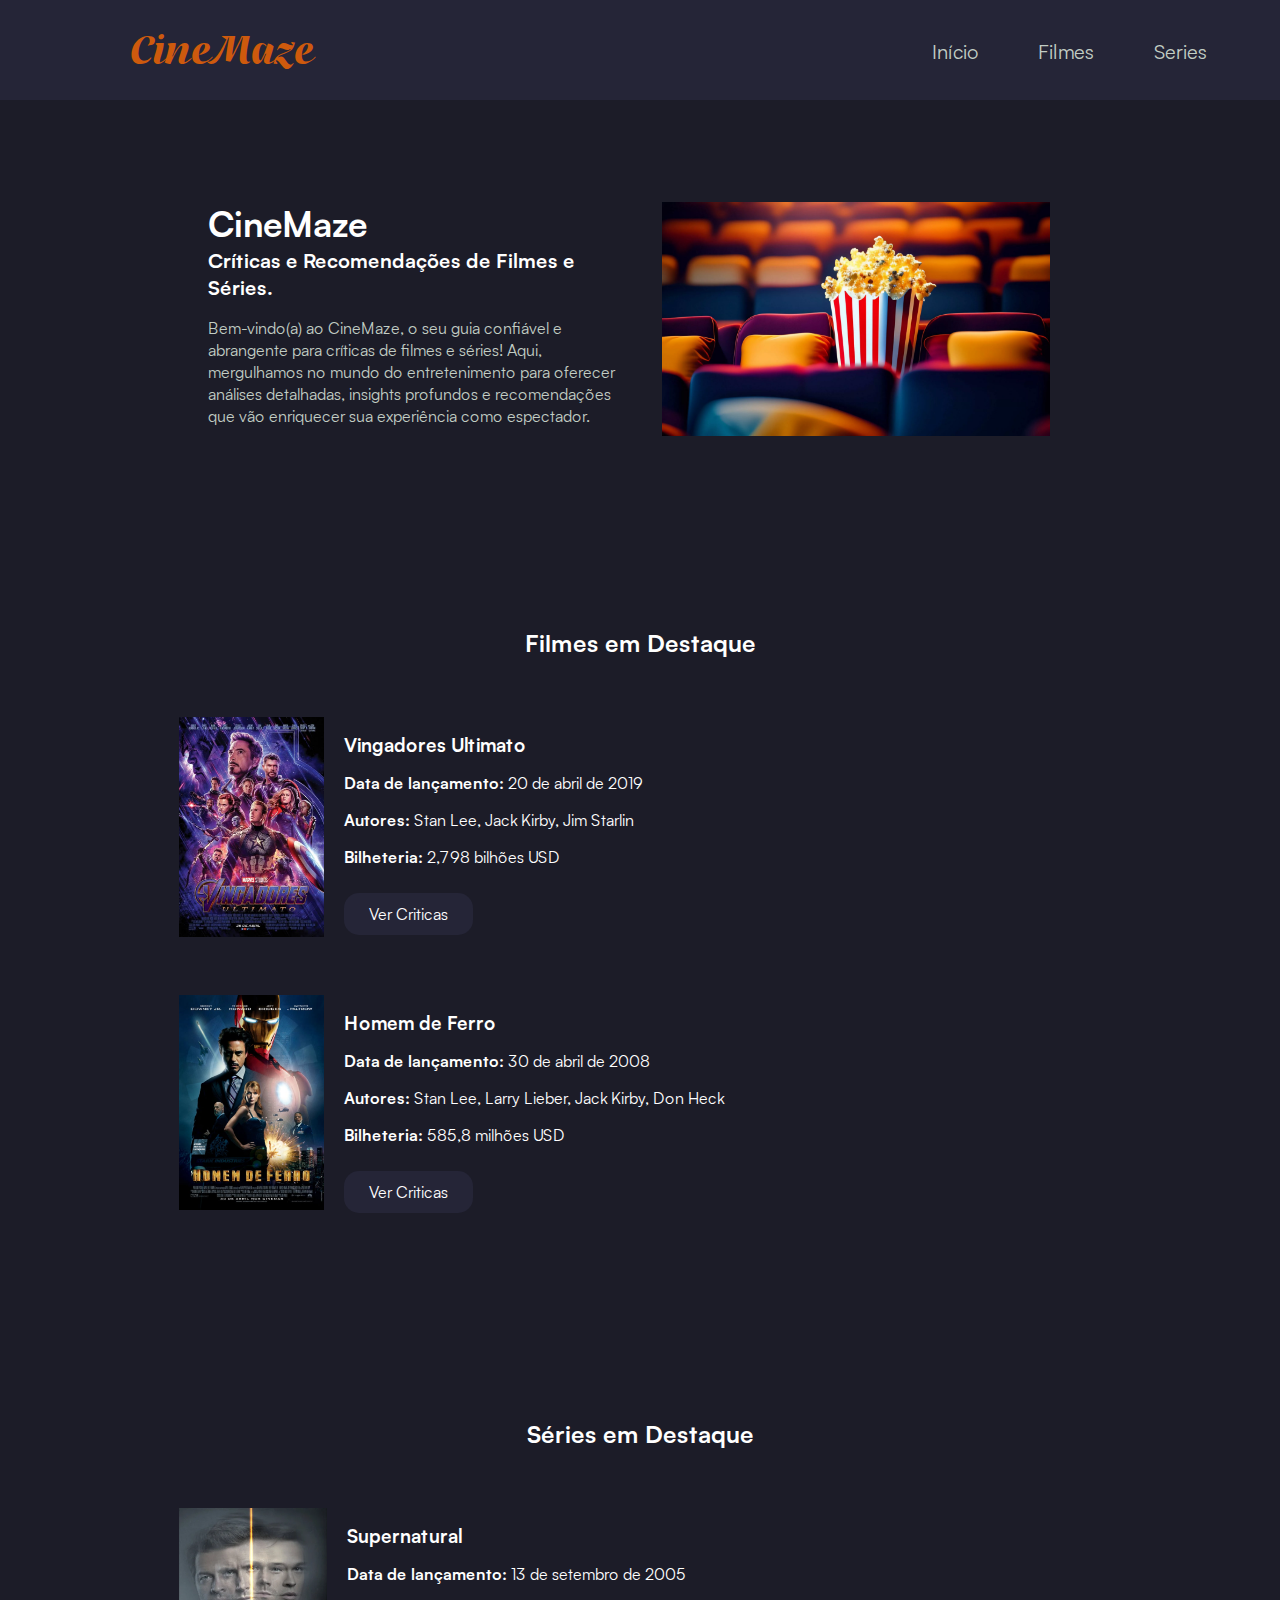
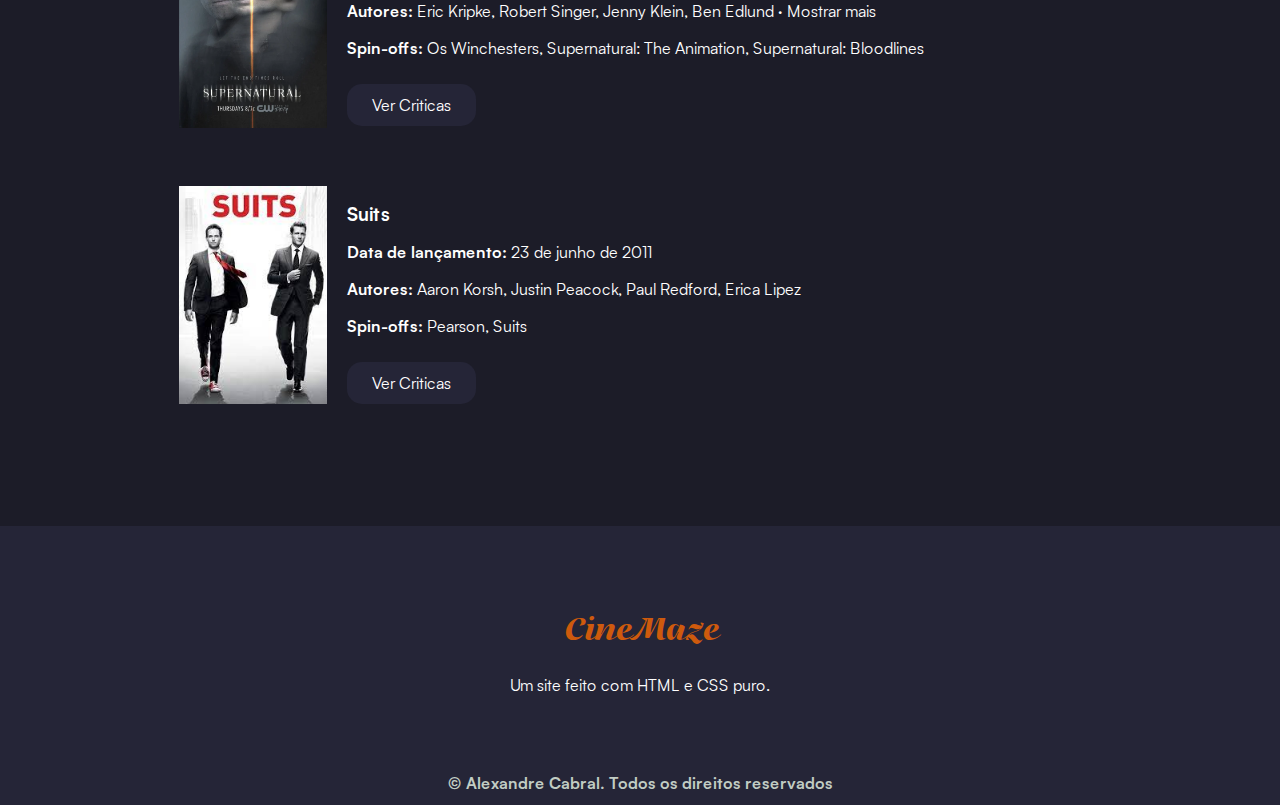
<file: index.html>
<!DOCTYPE html>
<html lang="ptbr">
  <head>
    <meta charset="UTF-8" />
    <meta name="viewport" content="width=device-width, initial-scale=1.0" />
    <meta
      name="keywords"
      content="Filmes, Ação, Ficção científica, HTML, CSS"
    />
    <link rel="stylesheet" href="style.css" />
    <title>CineMaze</title>
  </head>
  <body>
    <header>
      <!--Serve para links, juntamente com o nav.-->
      <nav class="navbar">
        <div class="logo">
          <h1>
            <a href="index.html" style="color: #ce5a0d; text-decoration: none"
              >CineMaze</a
            >
          </h1>
        </div>

        <div class="menu">
          <a href="#inicio">Início</a>
          <a href="#filmes">Filmes</a>
          <a href="#series">Series</a>
        </div>
      </nav>
    </header>

    <main>
      <div class="principal">
        <div class="titulo">
          <h2 style="font-size: 35px">CineMaze</h2>
          <h2>Críticas e Recomendações de Filmes e Séries.</h2>
          <p>
            Bem-vindo(a) ao CineMaze, o seu guia confiável e abrangente para
            críticas de filmes e séries! Aqui, mergulhamos no mundo do
            entretenimento para oferecer análises detalhadas, insights profundos
            e recomendações que vão enriquecer sua experiência como espectador.
          </p>
        </div>

        <div class="img-principal">
          <img
            style="max-width: 90%"
            src="pipoca-no-cinema.png"
            alt="Balde de pipoca"
          />
        </div>
      </div>
    </main>

    <section class="criticas" id="filmes">
      <h2>Filmes em Destaque</h2>
      <div class="cards">
        <div id="cards-filmes">
          <img
            src="cartaz avangers.png"
            alt="Cartaz do filme Vingadores Ultimato"
          />
        </div>

        <div class="titulo-filmes">
          <h3>Vingadores Ultimato</h3>
          <p><b>Data de lançamento: </b>20 de abril de 2019</p>
          <p><b>Autores: </b>Stan Lee, Jack Kirby, Jim Starlin</p>
          <p><b>Bilheteria: </b>2,798 bilhões USD</p>
          <a id="botao" href="criticas-vingadores.html">Ver Criticas</a>
        </div>
      </div>

      <div class="cards">
        <div id="cards-filme-02">
          <img src="homem-de-ferro.png" alt="Cartaz do filme Homem de Ferro" />
        </div>

        <div class="titulo-filmes">
          <h3>Homem de Ferro</h3>
          <p><b>Data de lançamento: </b>30 de abril de 2008</p>
          <p><b>Autores: </b>Stan Lee, Larry Lieber, Jack Kirby, Don Heck</p>
          <p><b>Bilheteria: </b>585,8 milhões USD</p>
          <a id="botao" href="criticas-hf.html">Ver Criticas</a>
        </div>
      </div>
    </section>

    <section class="criticas" id="series">
      <h2>Séries em Destaque</h2>
      <div class="cards">
        <div id="cards-series">
          <img src="card-Supernatura.png" alt="Cartaz serie Supernatural" />
        </div>

        <div class="titulo-filmes">
          <h3>Supernatural</h3>
          <p><b>Data de lançamento: </b>13 de setembro de 2005</p>
          <p>
            <b>Autores: </b> Eric Kripke, Robert Singer, Jenny Klein, Ben Edlund
            · Mostrar mais
          </p>
          <p>
            <b>Spin-offs: </b>Os Winchesters, Supernatural: The Animation,
            Supernatural: Bloodlines
          </p>
          <a id="botao" href="criticas-supernatural.html">Ver Criticas</a>
        </div>
      </div>

      <div class="cards">
        <div id="cards-series-02">
          <img src="card-suits.png" alt="Cartaz serie Suits" />
        </div>

        <div class="titulo-filmes">
          <h3>Suits</h3>
          <p><b>Data de lançamento: </b>23 de junho de 2011</p>
          <p>
            <b>Autores: </b> Aaron Korsh, Justin Peacock, Paul Redford, Erica
            Lipez
          </p>
          <p><b>Spin-offs: </b>Pearson, Suits</p>
          <a id="botao" href="criticas-suits.html">Ver Criticas</a>
        </div>
      </div>
    </section>

    <footer>
      <div class="logo-rodape">
        <h1>CineMaze</h1>
        <p>Um site feito com HTML e CSS puro.</p>
      </div>

      <div style="margin-bottom: 10px">
        <b>&copy; Alexandre Cabral. Todos os direitos reservados</b>
      </div>
    </footer>
  </body>
</html>
</file>
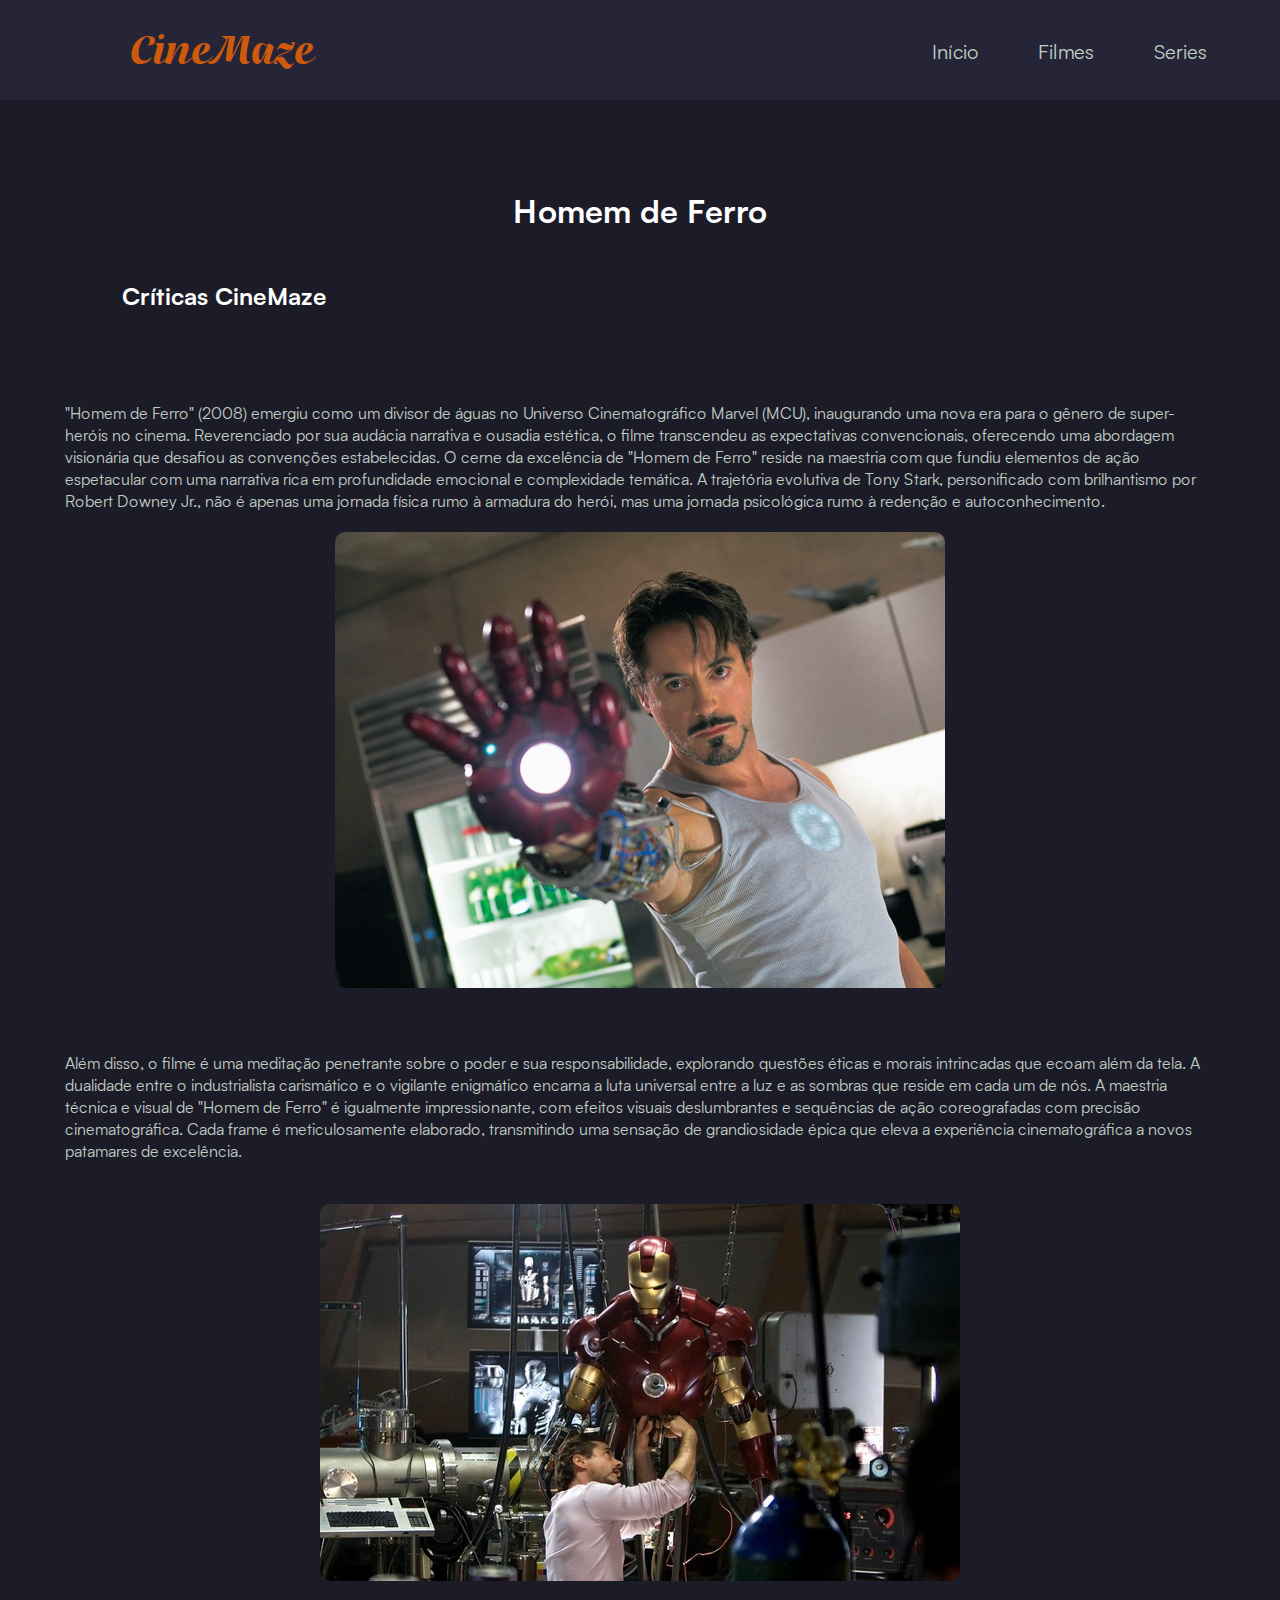
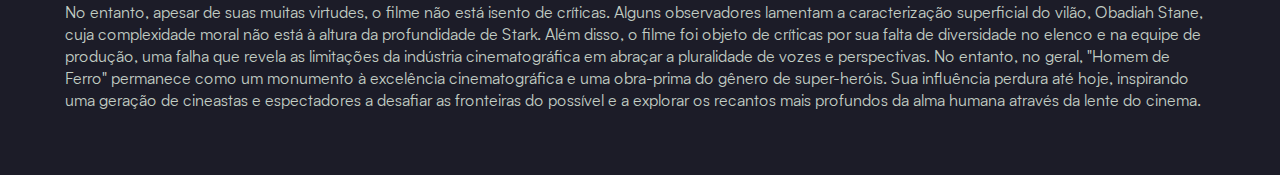
<file: criticas-hf.html>
<!DOCTYPE html>
<html lang="pt-br">
  <head>
    <meta charset="UTF-8" />
    <meta name="viewport" content="width=device-width, initial-scale=1.0" />
    <link rel="stylesheet" href="style.css" />
    <title>Críticas Homem de Ferro</title>
  </head>
  <body>
    <header>
      <!--Serve para links, juntamente com o nav.-->
      <nav class="navbar">
        <div class="logo">
          <h1>
            <a href="index.html" style="color: #ce5a0d; text-decoration: none"
              >CineMaze</a
            >
          </h1>
        </div>

        <div class="menu">
          <a href="index.html">Início</a>
          <a href="#filmes">Filmes</a>
          <a href="#series">Series</a>
        </div>
      </nav>
    </header>

    <main class="critica-vin">
      <div class="titulo-vin">
        <h1>Homem de Ferro</h1>
      </div>

      <div class="sub-titulo-vin">
        <h2>Críticas CineMaze</h2>
      </div>
    </main>

    <section class="criticas-geral">
      <p>
        "Homem de Ferro" (2008) emergiu como um divisor de águas no Universo
        Cinematográfico Marvel (MCU), inaugurando uma nova era para o gênero de
        super-heróis no cinema. Reverenciado por sua audácia narrativa e ousadia
        estética, o filme transcendeu as expectativas convencionais, oferecendo
        uma abordagem visionária que desafiou as convenções estabelecidas. O
        cerne da excelência de "Homem de Ferro" reside na maestria com que
        fundiu elementos de ação espetacular com uma narrativa rica em
        profundidade emocional e complexidade temática. A trajetória evolutiva
        de Tony Stark, personificado com brilhantismo por Robert Downey Jr., não
        é apenas uma jornada física rumo à armadura do herói, mas uma jornada
        psicológica rumo à redenção e autoconhecimento. <br />
        <img src="img-01-hf.png" alt="" />
      </p>
      <p>
        Além disso, o filme é uma meditação penetrante sobre o poder e sua
        responsabilidade, explorando questões éticas e morais intrincadas que
        ecoam além da tela. A dualidade entre o industrialista carismático e o
        vigilante enigmático encarna a luta universal entre a luz e as sombras
        que reside em cada um de nós. A maestria técnica e visual de "Homem de
        Ferro" é igualmente impressionante, com efeitos visuais deslumbrantes e
        sequências de ação coreografadas com precisão cinematográfica. Cada
        frame é meticulosamente elaborado, transmitindo uma sensação de
        grandiosidade épica que eleva a experiência cinematográfica a novos
        patamares de excelência. <br />
        <br />
        <img src="img-02-hf.png" alt="" />
        No entanto, apesar de suas muitas virtudes, o filme não está isento de
        críticas. Alguns observadores lamentam a caracterização superficial do
        vilão, Obadiah Stane, cuja complexidade moral não está à altura da
        profundidade de Stark. Além disso, o filme foi objeto de críticas por
        sua falta de diversidade no elenco e na equipe de produção, uma falha
        que revela as limitações da indústria cinematográfica em abraçar a
        pluralidade de vozes e perspectivas. No entanto, no geral, "Homem de
        Ferro" permanece como um monumento à excelência cinematográfica e uma
        obra-prima do gênero de super-heróis. Sua influência perdura até hoje,
        inspirando uma geração de cineastas e espectadores a desafiar as
        fronteiras do possível e a explorar os recantos mais profundos da alma
        humana através da lente do cinema.
      </p>
    </section>
  </body>
</html>
</file>
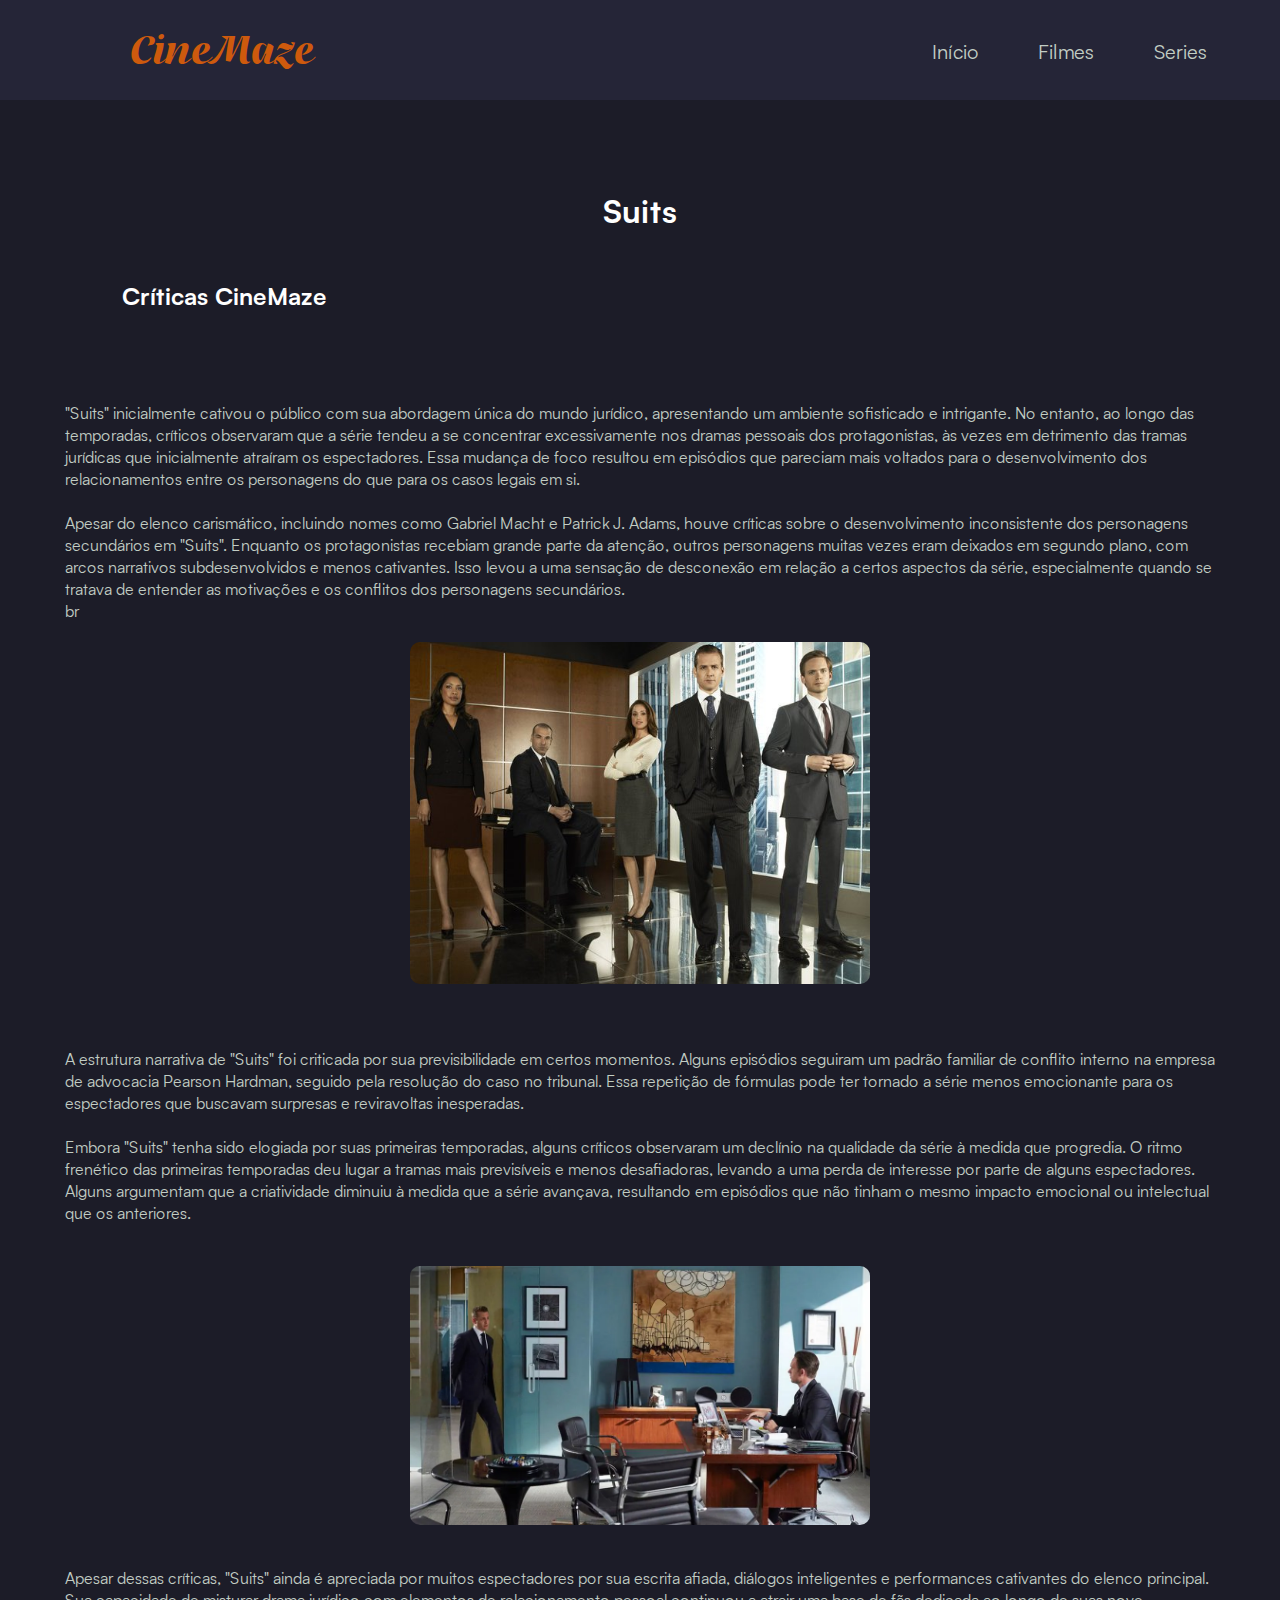
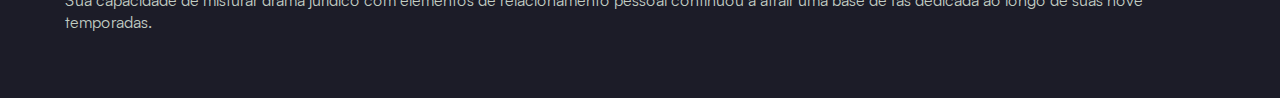
<file: criticas-suits.html>
<!DOCTYPE html>
<html lang="pt-br">
  <head>
    <meta charset="UTF-8" />
    <meta name="viewport" content="width=device-width, initial-scale=1.0" />
    <link rel="stylesheet" href="style.css" />
    <title>Críticas Suits</title>
  </head>
  <body>
    <header>
      <!--Serve para links, juntamente com o nav.-->
      <nav class="navbar">
        <div class="logo">
          <h1>
            <a href="index.html" style="color: #ce5a0d; text-decoration: none"
              >CineMaze</a
            >
          </h1>
        </div>

        <div class="menu">
          <a href="index.html">Início</a>
          <a href="#filmes">Filmes</a>
          <a href="#series">Series</a>
        </div>
      </nav>
    </header>

    <main class="critica-vin">
      <div class="titulo-vin">
        <h1>Suits</h1>
      </div>

      <div class="sub-titulo-vin">
        <h2>Críticas CineMaze</h2>
      </div>
    </main>

    <section class="criticas-geral">
      <p>
        "Suits" inicialmente cativou o público com sua abordagem única do mundo
        jurídico, apresentando um ambiente sofisticado e intrigante. No entanto,
        ao longo das temporadas, críticos observaram que a série tendeu a se
        concentrar excessivamente nos dramas pessoais dos protagonistas, às
        vezes em detrimento das tramas jurídicas que inicialmente atraíram os
        espectadores. Essa mudança de foco resultou em episódios que pareciam
        mais voltados para o desenvolvimento dos relacionamentos entre os
        personagens do que para os casos legais em si. <br /><br />
        Apesar do elenco carismático, incluindo nomes como Gabriel Macht e
        Patrick J. Adams, houve críticas sobre o desenvolvimento inconsistente
        dos personagens secundários em "Suits". Enquanto os protagonistas
        recebiam grande parte da atenção, outros personagens muitas vezes eram
        deixados em segundo plano, com arcos narrativos subdesenvolvidos e menos
        cativantes. Isso levou a uma sensação de desconexão em relação a certos
        aspectos da série, especialmente quando se tratava de entender as
        motivações e os conflitos dos personagens secundários. <br />br

        <img style="max-width: 40%" src="img-01-suits.png" alt="" />
      </p>
      <p>
        A estrutura narrativa de "Suits" foi criticada por sua previsibilidade
        em certos momentos. Alguns episódios seguiram um padrão familiar de
        conflito interno na empresa de advocacia Pearson Hardman, seguido pela
        resolução do caso no tribunal. Essa repetição de fórmulas pode ter
        tornado a série menos emocionante para os espectadores que buscavam
        surpresas e reviravoltas inesperadas. <br />
        <br />
        Embora "Suits" tenha sido elogiada por suas primeiras temporadas, alguns
        críticos observaram um declínio na qualidade da série à medida que
        progredia. O ritmo frenético das primeiras temporadas deu lugar a tramas
        mais previsíveis e menos desafiadoras, levando a uma perda de interesse
        por parte de alguns espectadores. Alguns argumentam que a criatividade
        diminuiu à medida que a série avançava, resultando em episódios que não
        tinham o mesmo impacto emocional ou intelectual que os anteriores.
        <br /><br />
        <img style="max-width: 40%" src="img-02-suits.png" alt="" />
        <br />
        Apesar dessas críticas, "Suits" ainda é apreciada por muitos
        espectadores por sua escrita afiada, diálogos inteligentes e
        performances cativantes do elenco principal. Sua capacidade de misturar
        drama jurídico com elementos de relacionamento pessoal continuou a
        atrair uma base de fãs dedicada ao longo de suas nove temporadas.
      </p>
    </section>
  </body>
</html>
</file>
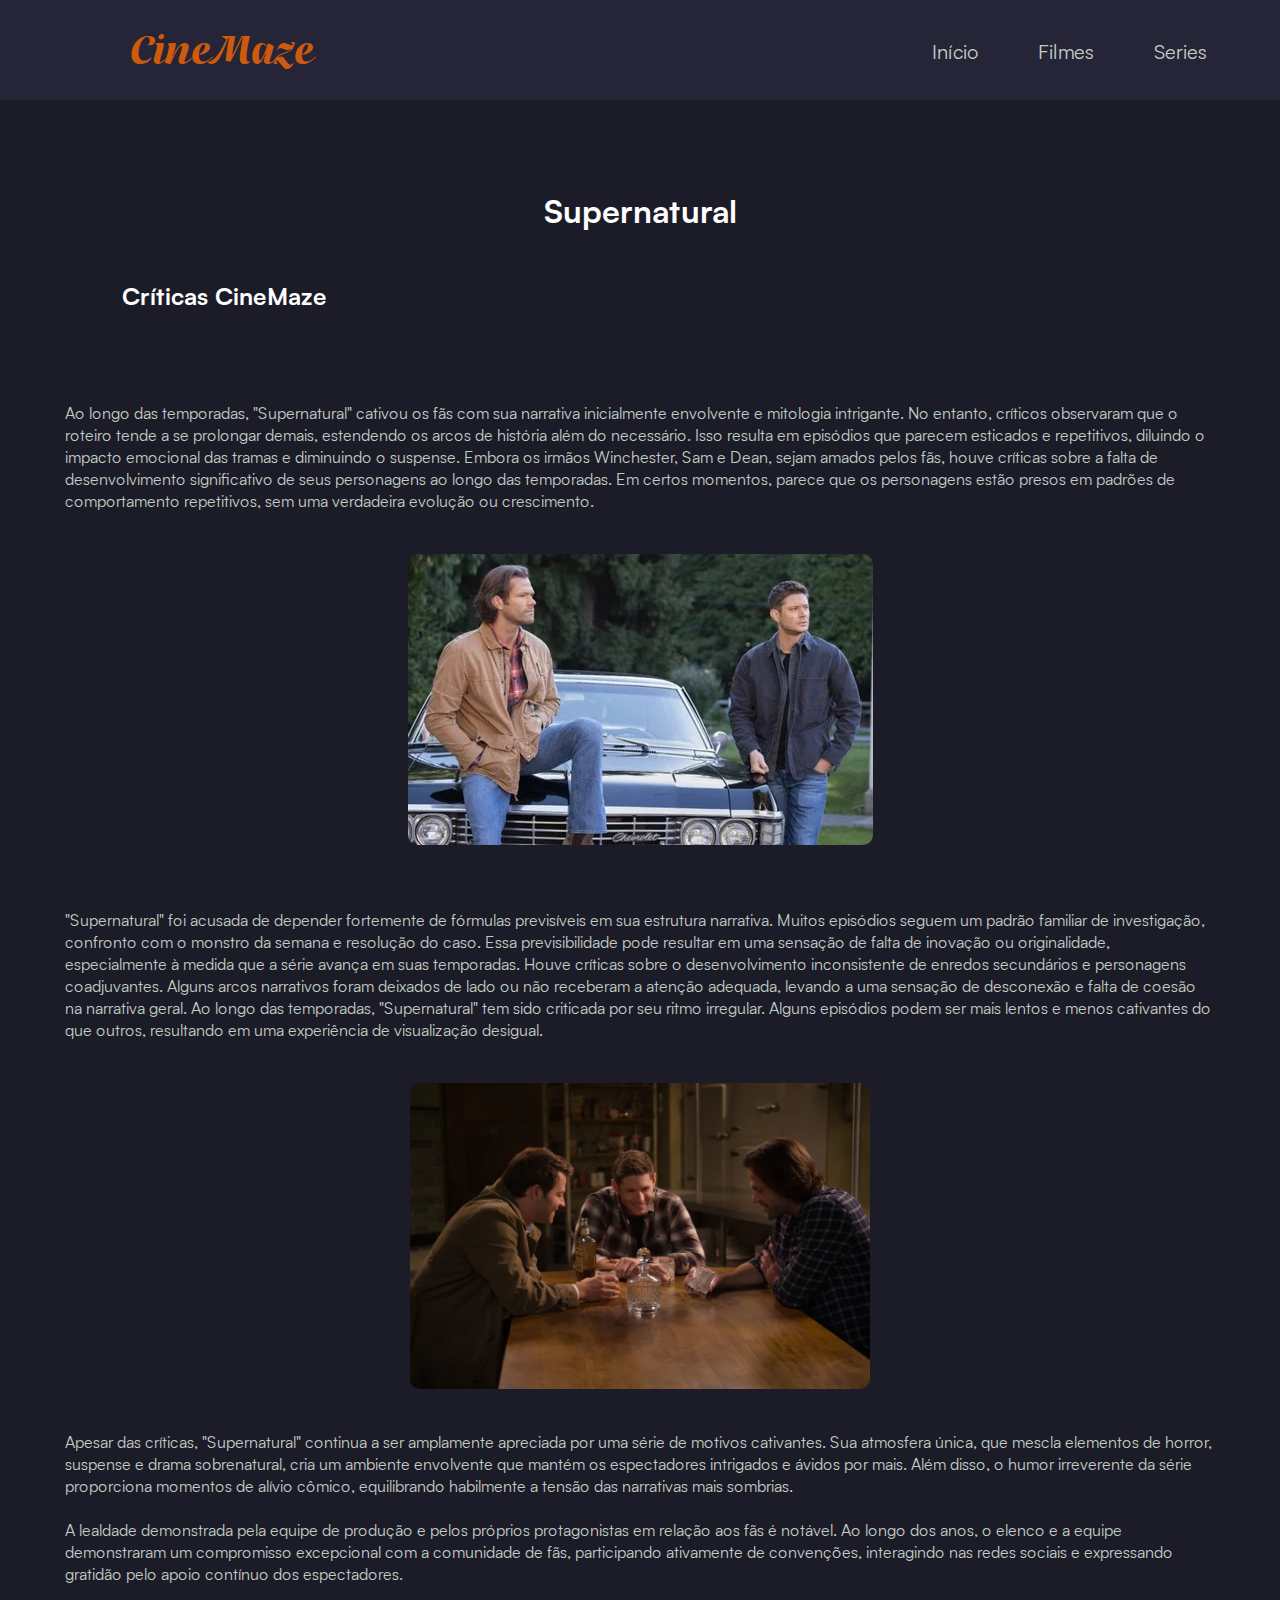
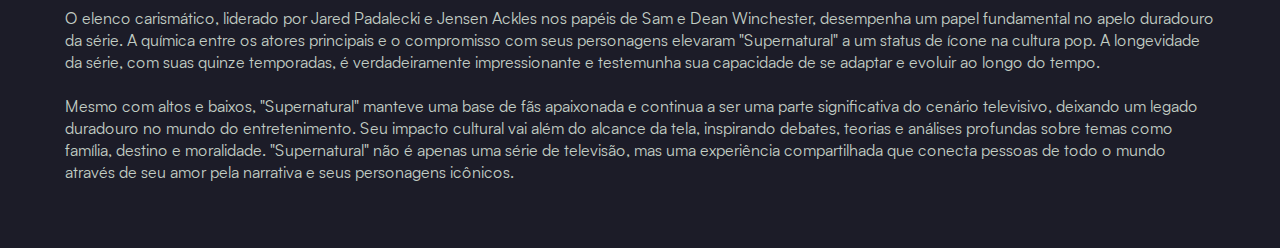
<file: criticas-supernatural.html>
<!DOCTYPE html>
<html lang="pt-br">
  <head>
    <meta charset="UTF-8" />
    <meta name="viewport" content="width=device-width, initial-scale=1.0" />
    <link rel="stylesheet" href="style.css" />
    <title>Críticas Homem de Ferro</title>
  </head>
  <body>
    <header>
      <!--Serve para links, juntamente com o nav.-->
      <nav class="navbar">
        <div class="logo">
          <h1>
            <a href="index.html" style="color: #ce5a0d; text-decoration: none"
              >CineMaze</a
            >
          </h1>
        </div>

        <div class="menu">
          <a href="index.html">Início</a>
          <a href="#filmes">Filmes</a>
          <a href="#series">Series</a>
        </div>
      </nav>
    </header>

    <main class="critica-vin">
      <div class="titulo-vin">
        <h1>Supernatural</h1>
      </div>

      <div class="sub-titulo-vin">
        <h2>Críticas CineMaze</h2>
      </div>
    </main>

    <section class="criticas-geral">
      <p>
        Ao longo das temporadas, "Supernatural" cativou os fãs com sua narrativa
        inicialmente envolvente e mitologia intrigante. No entanto, críticos
        observaram que o roteiro tende a se prolongar demais, estendendo os
        arcos de história além do necessário. Isso resulta em episódios que
        parecem esticados e repetitivos, diluindo o impacto emocional das tramas
        e diminuindo o suspense. Embora os irmãos Winchester, Sam e Dean, sejam
        amados pelos fãs, houve críticas sobre a falta de desenvolvimento
        significativo de seus personagens ao longo das temporadas. Em certos
        momentos, parece que os personagens estão presos em padrões de
        comportamento repetitivos, sem uma verdadeira evolução ou crescimento.
        <br />
        <br />
        <img src="img-01-supernatural.png" alt="" />
      </p>
      <p>
        "Supernatural" foi acusada de depender fortemente de fórmulas
        previsíveis em sua estrutura narrativa. Muitos episódios seguem um
        padrão familiar de investigação, confronto com o monstro da semana e
        resolução do caso. Essa previsibilidade pode resultar em uma sensação de
        falta de inovação ou originalidade, especialmente à medida que a série
        avança em suas temporadas. Houve críticas sobre o desenvolvimento
        inconsistente de enredos secundários e personagens coadjuvantes. Alguns
        arcos narrativos foram deixados de lado ou não receberam a atenção
        adequada, levando a uma sensação de desconexão e falta de coesão na
        narrativa geral. Ao longo das temporadas, "Supernatural" tem sido
        criticada por seu ritmo irregular. Alguns episódios podem ser mais
        lentos e menos cativantes do que outros, resultando em uma experiência
        de visualização desigual. <br />
        <br />
        <img style="max-width: 40%" src="img-02-supernatural.png" alt="" />
        <br />
        Apesar das críticas, "Supernatural" continua a ser amplamente apreciada
        por uma série de motivos cativantes. Sua atmosfera única, que mescla
        elementos de horror, suspense e drama sobrenatural, cria um ambiente
        envolvente que mantém os espectadores intrigados e ávidos por mais. Além
        disso, o humor irreverente da série proporciona momentos de alívio
        cômico, equilibrando habilmente a tensão das narrativas mais sombrias.
        <br />
        <br />
        A lealdade demonstrada pela equipe de produção e pelos próprios
        protagonistas em relação aos fãs é notável. Ao longo dos anos, o elenco
        e a equipe demonstraram um compromisso excepcional com a comunidade de
        fãs, participando ativamente de convenções, interagindo nas redes
        sociais e expressando gratidão pelo apoio contínuo dos espectadores.
        <br />
        <br />O elenco carismático, liderado por Jared Padalecki e Jensen Ackles
        nos papéis de Sam e Dean Winchester, desempenha um papel fundamental no
        apelo duradouro da série. A química entre os atores principais e o
        compromisso com seus personagens elevaram "Supernatural" a um status de
        ícone na cultura pop. A longevidade da série, com suas quinze
        temporadas, é verdadeiramente impressionante e testemunha sua capacidade
        de se adaptar e evoluir ao longo do tempo. <br /><br />Mesmo com altos e
        baixos, "Supernatural" manteve uma base de fãs apaixonada e continua a
        ser uma parte significativa do cenário televisivo, deixando um legado
        duradouro no mundo do entretenimento. Seu impacto cultural vai além do
        alcance da tela, inspirando debates, teorias e análises profundas sobre
        temas como família, destino e moralidade. "Supernatural" não é apenas
        uma série de televisão, mas uma experiência compartilhada que conecta
        pessoas de todo o mundo através de seu amor pela narrativa e seus
        personagens icônicos.
      </p>
    </section>
  </body>
</html>
</file>
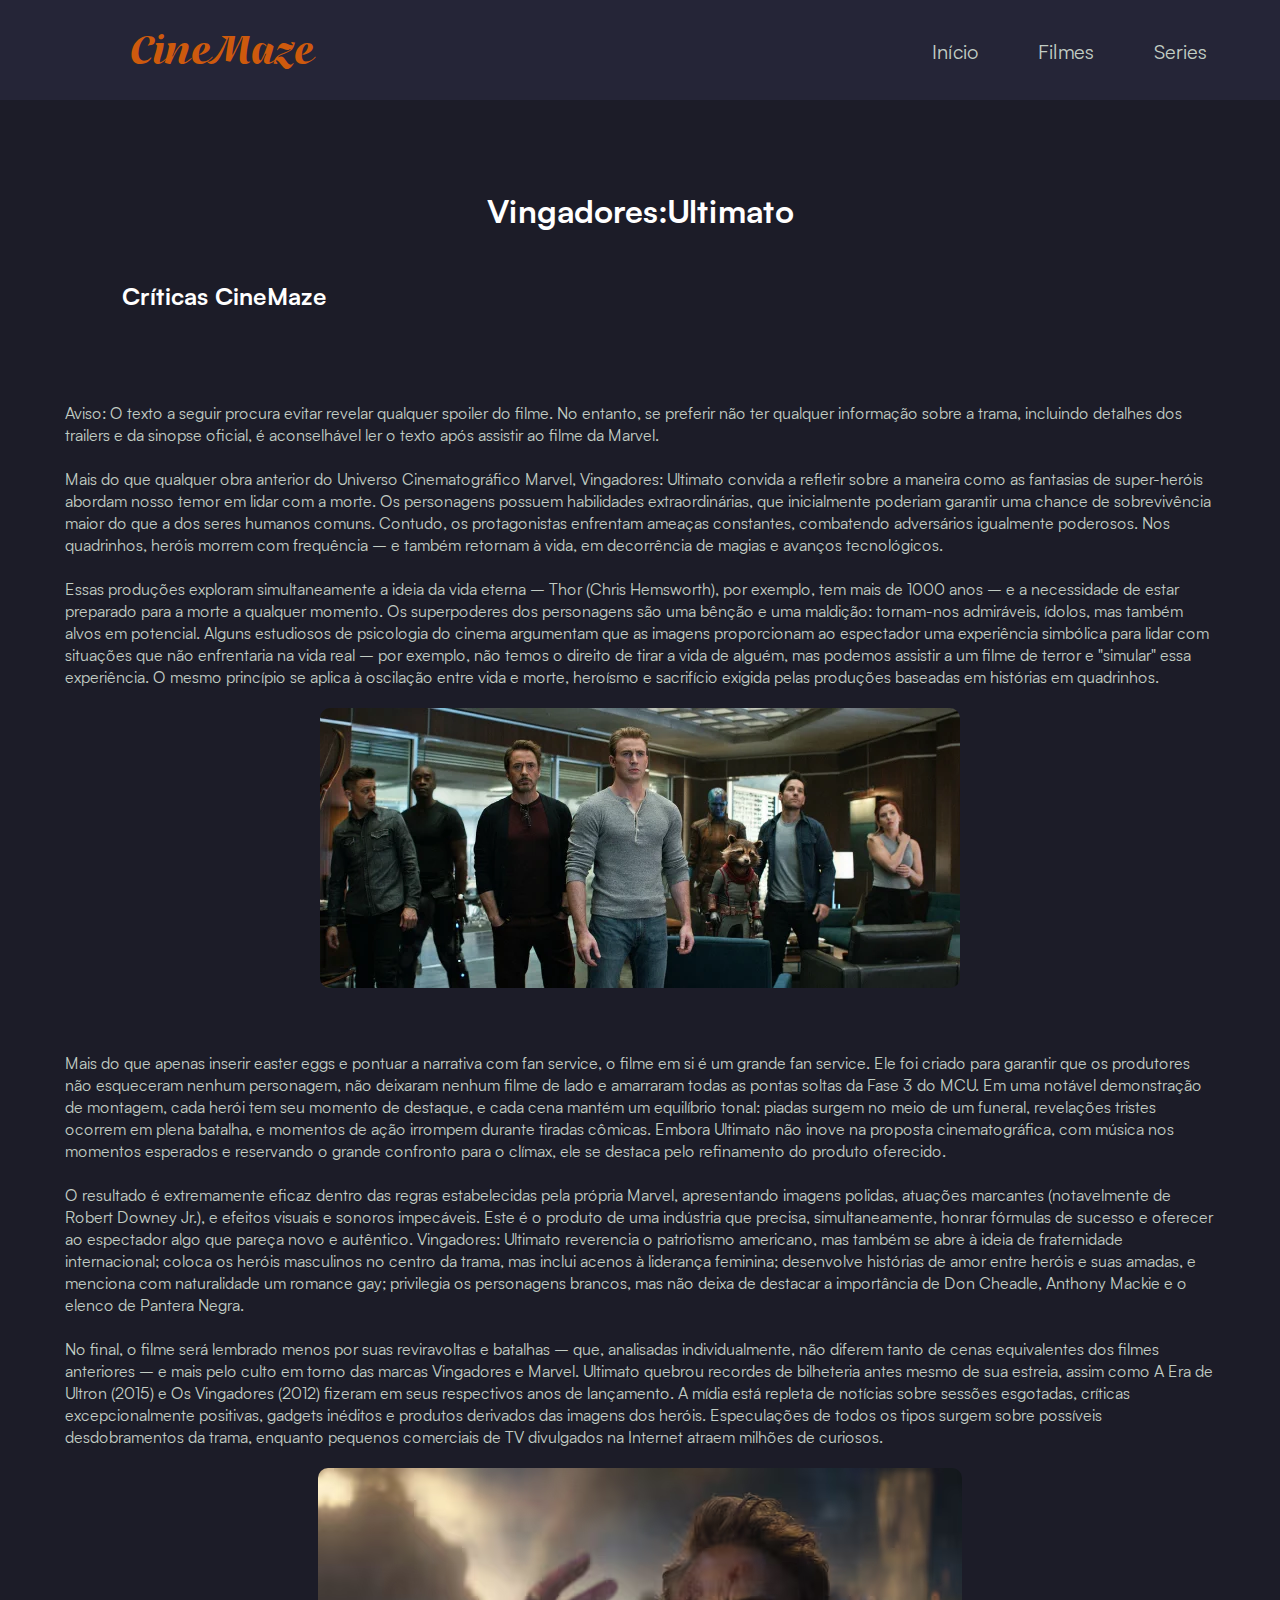
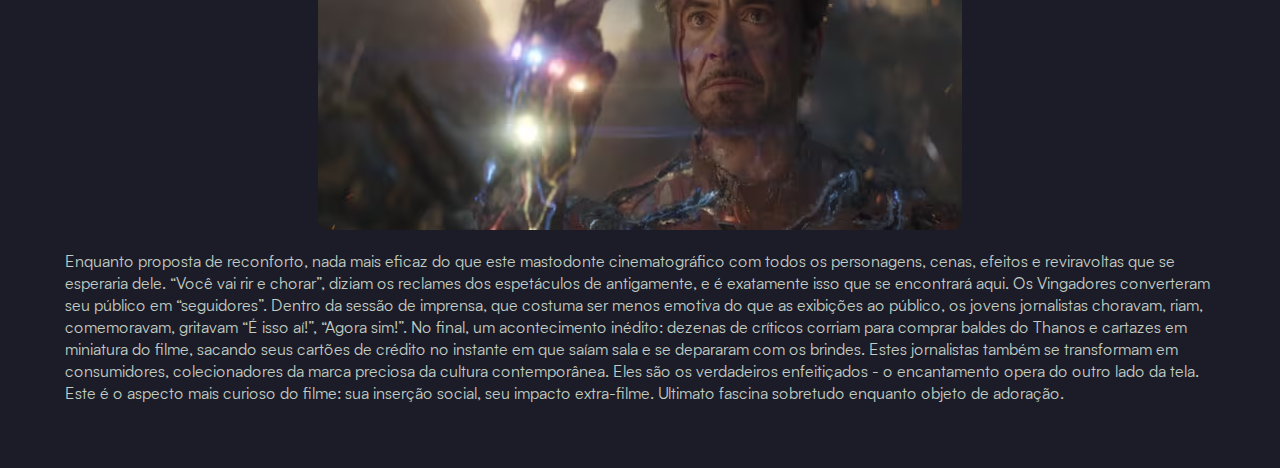
<file: criticas-vingadores.html>
<!DOCTYPE html>
<html lang="pt-br">
  <head>
    <meta charset="UTF-8" />
    <meta name="viewport" content="width=device-width, initial-scale=1.0" />
    <link rel="stylesheet" href="style.css" />
    <title>Criticas Vingadores Ultimato</title>
  </head>
  <body>
    <header>
      <!--Serve para links, juntamente com o nav.-->
      <nav class="navbar">
        <div class="logo">
          <h1>
            <a href="index.html" style="color: #ce5a0d; text-decoration: none"
              >CineMaze</a
            >
          </h1>
        </div>

        <div class="menu">
          <a href="index.html">Início</a>
          <a href="#filmes">Filmes</a>
          <a href="#series">Series</a>
        </div>
      </nav>
    </header>

    <main class="critica-vin">
      <div class="titulo-vin">
        <h1>Vingadores:Ultimato</h1>
      </div>

      <div class="sub-titulo-vin">
        <h2>Críticas CineMaze</h2>
      </div>
    </main>

    <section class="criticas-geral">
      <p>
        Aviso: O texto a seguir procura evitar revelar qualquer spoiler do
        filme. No entanto, se preferir não ter qualquer informação sobre a
        trama, incluindo detalhes dos trailers e da sinopse oficial, é
        aconselhável ler o texto após assistir ao filme da Marvel.
        <br /><br />Mais do que qualquer obra anterior do Universo
        Cinematográfico Marvel, Vingadores: Ultimato convida a refletir sobre a
        maneira como as fantasias de super-heróis abordam nosso temor em lidar
        com a morte. Os personagens possuem habilidades extraordinárias, que
        inicialmente poderiam garantir uma chance de sobrevivência maior do que
        a dos seres humanos comuns. Contudo, os protagonistas enfrentam ameaças
        constantes, combatendo adversários igualmente poderosos. Nos quadrinhos,
        heróis morrem com frequência – e também retornam à vida, em decorrência
        de magias e avanços tecnológicos. <br /><br />Essas produções exploram
        simultaneamente a ideia da vida eterna – Thor (Chris Hemsworth), por
        exemplo, tem mais de 1000 anos – e a necessidade de estar preparado para
        a morte a qualquer momento. Os superpoderes dos personagens são uma
        bênção e uma maldição: tornam-nos admiráveis, ídolos, mas também alvos
        em potencial. Alguns estudiosos de psicologia do cinema argumentam que
        as imagens proporcionam ao espectador uma experiência simbólica para
        lidar com situações que não enfrentaria na vida real – por exemplo, não
        temos o direito de tirar a vida de alguém, mas podemos assistir a um
        filme de terror e "simular" essa experiência. O mesmo princípio se
        aplica à oscilação entre vida e morte, heroísmo e sacrifício exigida
        pelas produções baseadas em histórias em quadrinhos. <br />
        <img src="img-01-vingadores.png" alt="" />
      </p>
      <p>
        Mais do que apenas inserir easter eggs e pontuar a narrativa com fan
        service, o filme em si é um grande fan service. Ele foi criado para
        garantir que os produtores não esqueceram nenhum personagem, não
        deixaram nenhum filme de lado e amarraram todas as pontas soltas da Fase
        3 do MCU. Em uma notável demonstração de montagem, cada herói tem seu
        momento de destaque, e cada cena mantém um equilíbrio tonal: piadas
        surgem no meio de um funeral, revelações tristes ocorrem em plena
        batalha, e momentos de ação irrompem durante tiradas cômicas. Embora
        Ultimato não inove na proposta cinematográfica, com música nos momentos
        esperados e reservando o grande confronto para o clímax, ele se destaca
        pelo refinamento do produto oferecido. <br /><br />O resultado é
        extremamente eficaz dentro das regras estabelecidas pela própria Marvel,
        apresentando imagens polidas, atuações marcantes (notavelmente de Robert
        Downey Jr.), e efeitos visuais e sonoros impecáveis. Este é o produto de
        uma indústria que precisa, simultaneamente, honrar fórmulas de sucesso e
        oferecer ao espectador algo que pareça novo e autêntico. Vingadores:
        Ultimato reverencia o patriotismo americano, mas também se abre à ideia
        de fraternidade internacional; coloca os heróis masculinos no centro da
        trama, mas inclui acenos à liderança feminina; desenvolve histórias de
        amor entre heróis e suas amadas, e menciona com naturalidade um romance
        gay; privilegia os personagens brancos, mas não deixa de destacar a
        importância de Don Cheadle, Anthony Mackie e o elenco de Pantera Negra.
        <br /><br />No final, o filme será lembrado menos por suas reviravoltas
        e batalhas – que, analisadas individualmente, não diferem tanto de cenas
        equivalentes dos filmes anteriores – e mais pelo culto em torno das
        marcas Vingadores e Marvel. Ultimato quebrou recordes de bilheteria
        antes mesmo de sua estreia, assim como A Era de Ultron (2015) e Os
        Vingadores (2012) fizeram em seus respectivos anos de lançamento. A
        mídia está repleta de notícias sobre sessões esgotadas, críticas
        excepcionalmente positivas, gadgets inéditos e produtos derivados das
        imagens dos heróis. Especulações de todos os tipos surgem sobre
        possíveis desdobramentos da trama, enquanto pequenos comerciais de TV
        divulgados na Internet atraem milhões de curiosos.
        <img src="img-02-vingadores.png" alt="" />
        Enquanto proposta de reconforto, nada mais eficaz do que este mastodonte
        cinematográfico com todos os personagens, cenas, efeitos e reviravoltas
        que se esperaria dele. “Você vai rir e chorar”, diziam os reclames dos
        espetáculos de antigamente, e é exatamente isso que se encontrará aqui.
        Os Vingadores converteram seu público em “seguidores”. Dentro da sessão
        de imprensa, que costuma ser menos emotiva do que as exibições ao
        público, os jovens jornalistas choravam, riam, comemoravam, gritavam “É
        isso aí!”, “Agora sim!”. No final, um acontecimento inédito: dezenas de
        críticos corriam para comprar baldes do Thanos e cartazes em miniatura
        do filme, sacando seus cartões de crédito no instante em que saíam sala
        e se depararam com os brindes. Estes jornalistas também se transformam
        em consumidores, colecionadores da marca preciosa da cultura
        contemporânea. Eles são os verdadeiros enfeitiçados - o encantamento
        opera do outro lado da tela. Este é o aspecto mais curioso do filme: sua
        inserção social, seu impacto extra-filme. Ultimato fascina sobretudo
        enquanto objeto de adoração.
      </p>
    </section>
  </body>
</html>
</file>
<file: style.css>
/* Define a fonte personalizada 'Satoshi' */
@font-face {
  font-family: "Satoshi";
  src: url(Satoshi-Variable.ttf);
}

/* Define a fonte personalizada 'Telma' */
@font-face {
  font-family: "Telma";
  src: url(Telma-Variable.ttf);
}

/* Configuração padrão para garantir que a caixa de todos os elementos inclua preenchimento e borda */
* {
  box-sizing: border-box;
}

/* Estilos gerais do corpo da página */
body {
  margin: 0; /* Remove margens padrão do corpo */
  font-family: Satoshi; /* Define a fonte padrão para o corpo */
  padding-top: 100px; /* Adiciona espaço no topo para o menu fixo */
}

/* Estilos da barra de navegação */
.navbar {
  background-color: #252537; /*Ter noção da onde irá ficar*/
  display: flex;
  flex-flow: row wrap;
  height: 100px; /*Altura de onde vai ser */
  align-items: center; /*Deixar os textos alinhados*/
  width: 100%;
  position: fixed; /* Fixar o menu no topo */
  top: 0; /* Ficar no topo da página */
  z-index: 1000; /* Colocar o menu acima dos outros elementos */
}

/* Estilos do logotipo */
.logo {
  flex: 20%;
  margin-left: 10%;
  /* border: 1px solid red; */
  text-align: left;
}

/* Estilos do texto do logotipo */
.logo h1 {
  font-family: Telma;
  color: #944c28;
  font-size: 38px;
}

/* Estilos do menu de navegação */
.menu {
  flex: 70%;
  /* border: 1px solid orange; */
  text-align: right;
  padding: 20px;
}

/* Estilos dos links do menu */
.menu a {
  color: #c2cdc4;
  padding: 10px 3px;
  font-size: 20px;
  text-decoration: none;
  margin-right: 50px;
}

/* Estilos de hover dos links do menu */
.menu :hover {
  color: #944c28;
}

/* Estilos da seção principal */
.principal {
  display: flex;
  flex-flow: row wrap;
  justify-content: center;
  align-items: center;
  background-color: #1c1c28;
  padding: 100px;
}

/* Estilos do título da seção principal */
.titulo {
  margin-left: 10%;
  flex: 40%;
}

/* Estilos do texto do título principal */
.titulo h2 {
  font-size: 20px;
  color: white;
  margin: 0;
  padding: 0;
}

/* Estilos do texto da seção principal */
.titulo p {
  color: #c2cdc4;
  text-align: left;
}

/* Estilos da imagem principal */
.img-principal {
  margin-right: 10%;
  flex: 40%;
  text-align: center;
}

/* Estilos da seção de críticas */
section.criticas {
  background-color: #1c1c28;
  padding: 5%;
}

/* Estilos do título da seção de críticas */
section.criticas h2 {
  /* padding: 10px; */
  color: white;
  text-align: center;
}

/* Estilos dos cartões de filmes e séries */
.cards {
  display: flex;
  align-items: flex-start; /* Alinha os itens ao topo */
  margin: 5%; /* Adiciona margem vertical para separar os cartazes */
  margin-left: 10%; /* Adiciona margem à esquerda */
}

/* Estilos das imagens dos cartões de filmes */
#cards-filmes img,
#cards-filme-02 img {
  margin-right: 20px; /* Adiciona margem à direita */
  width: 100%; /* imagem ocupe 100% da largura do contêiner */
  max-width: 145px; /* Define a largura máxima da imagem */
  height: auto;
  display: block;
}

/* Estilos dos títulos e informações dos filmes */
.titulo-filmes h3, /*Usar o mesmo para serie*/
.titulo-filmes p {
  color: white;
  margin: 15px 0;
}

/* Estilos do botão */
#botao {
  background-color: #252537;
  color: white;
  margin-top: 10px; /* Espaçamento entre o último parágrafo e o botão */
  padding: 10px 25px;
  border-radius: 15px;
  text-decoration: none;
  display: inline-block; /* Assegura que o botão se comporte como um bloco */
}

/* Estilos do botão ao passar o mouse */
#botao:hover {
  background-color: #944c28;
}

/* Estilos das imagens dos cartões de séries */
#cards-series img,
#cards-series-02 img {
  margin-right: 20px; /* Adiciona margem à direita */
  width: 100%; /* Certifique-se de que a imagem ocupe 100% da largura do contêiner */
  max-width: 148px; /* Define a largura máxima da imagem */
  height: auto;
  display: block;
}

/* Estilos do rodapé */
footer {
  padding: 1px; /* Adiciona preenchimento interno ao rodapé */
  align-items: center; /* Alinha os itens ao centro */
  background-color: #252537; /* Define a cor de fundo do rodapé */
  text-align: center; /* Alinha o texto ao centro */
  color: #c2cdc4; /* Define a cor do texto */
}

/* Estilos do logotipo no rodapé */
.logo-rodape {
  padding: 60px; /* Adiciona preenchimento interno ao logotipo do rodapé */
  font-family: Telma; /* Define a fonte do logotipo */
}

/* Estilos do texto do logotipo no rodapé */
.logo-rodape h1 {
  color: #ce5a0d; /* Define a cor do texto do logotipo */
}

/* Estilos do parágrafo no rodapé */
.logo-rodape p {
  font-family: Satoshi; /* Define a fonte do parágrafo */
  color: white; /* Define a cor do texto do parágrafo */
}

/* Estilos da seção de crítica do Vin */
.critica-vin {
  padding: 5%; /* Adiciona preenchimento interno à seção de crítica do Vin */
  background-color: #1c1c28; /* Define a cor de fundo da seção de crítica do Vin */
  color: white; /* Define a cor do texto */
}

/* Estilos do título da seção de crítica do Vin */
.titulo-vin {
  padding: 5px; /* Adiciona preenchimento interno ao título da seção de crítica do Vin */
  text-align: center; /* Alinha o texto ao centro */
}

/* Estilos do sub-título da seção de crítica do Vin */
.sub-titulo-vin {
  margin-left: 5%; /* Adiciona margem à esquerda */
  font-size: 16px; /* Define o tamanho da fonte */
}

/* Estilos da seção de críticas gerais */
.criticas-geral {
  background-color: #1c1c28; /* Define a cor de fundo da seção de críticas gerais */
  padding: 1px; /* Adiciona preenchimento interno */
  color: #c2cdc4; /* Define a cor do texto */
}

/* Estilos do parágrafo na seção de críticas gerais */
.criticas-geral p {
  margin: 5%; /* Adiciona margem */
  margin-top: 5px; /* Adiciona margem no topo */
}

/* Estilos das imagens na seção de críticas gerais */
.criticas-geral img {
  display: block; /* Define a imagem como um bloco */
  margin: 20px auto; /* Centraliza a imagem horizontalmente */
  max-width: 100%; /* Garante que a imagem não ultrapasse a largura do contêiner */
  height: auto; /* Mantém a proporção da imagem */
  border-radius: 10px; /* Adiciona borda arredondada */
}
</file>
